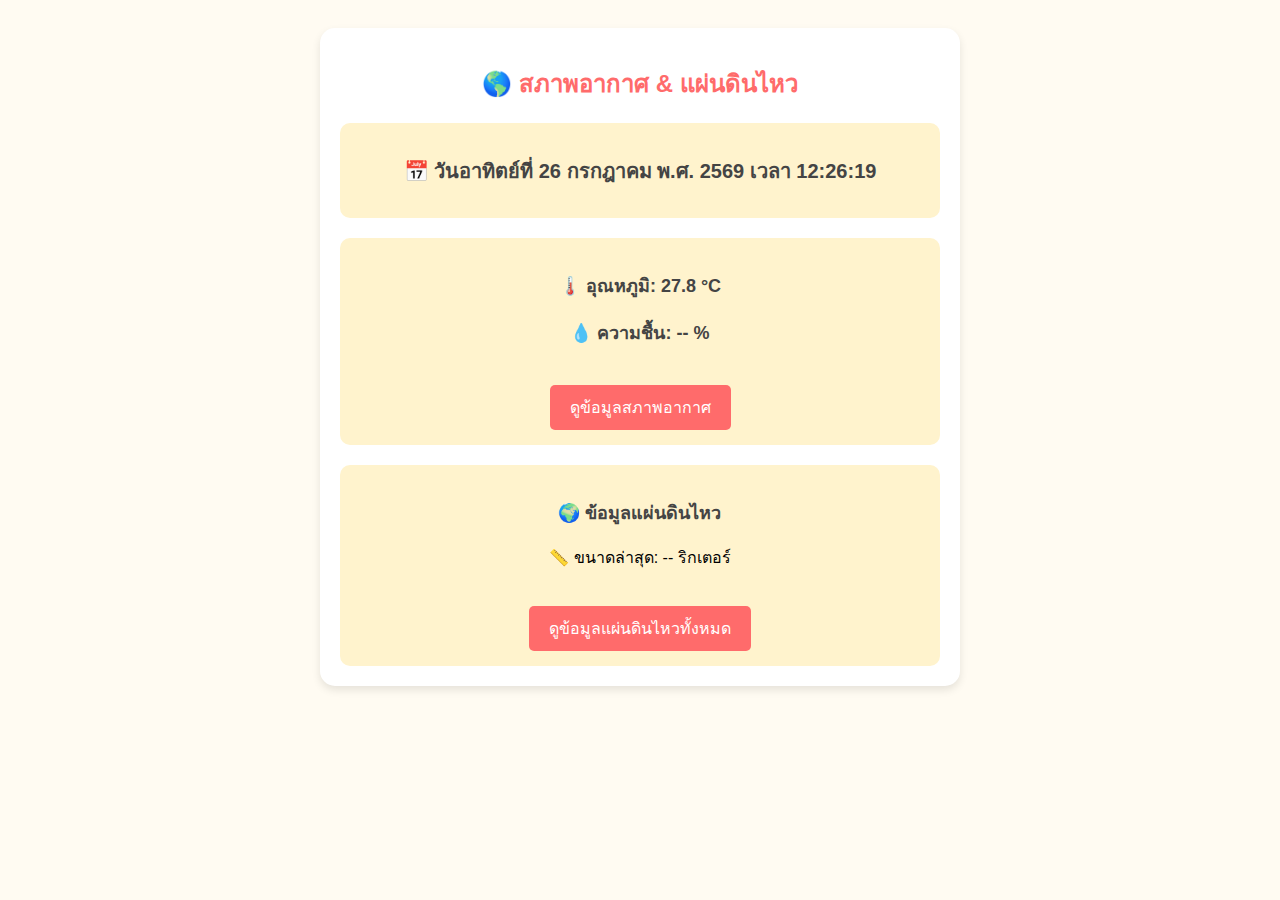
<file: index.html>
<!DOCTYPE html>
<html lang="th">
<head>
    <meta charset="UTF-8">
    <meta name="viewport" content="width=device-width, initial-scale=1.0">
    <title>Weather & Earthquake Info</title>
    <link rel="stylesheet" href="style.css">
</head>
<body>
    <div class="container">
        <h1>🌎 สภาพอากาศ & แผ่นดินไหว</h1>
        <div class="card">
            <h2 id="datetime">⏳ กำลังโหลด...</h2>
        </div>
        <div class="card">
            <h3>🌡️ อุณหภูมิ: <span id="temperature">--</span> °C</h3>
            <h3>💧 ความชื้น: <span id="humidity">--</span> %</h3>
            <button onclick="location.href='weather.html'">ดูข้อมูลสภาพอากาศ</button>
        </div>
        <div class="card">
            <h3>🌍 ข้อมูลแผ่นดินไหว</h3>
            <p>📏 ขนาดล่าสุด: <span id="magnitude">--</span> ริกเตอร์</p>
            <button onclick="location.href='earthquake.html'">ดูข้อมูลแผ่นดินไหวทั้งหมด</button>
        </div>
    </div>

    <script>
        async function fetchData() {
            try {
                const response = await fetch("http://localhost/sensor/get_data.php");
                const data = await response.json();
                if (data.length > 0) {
                    document.getElementById("temperature").innerText = data[0].temperature;
                    document.getElementById("humidity").innerText = data[0].humidity;
                    document.getElementById("magnitude").innerText = data[0].magnitude;
                }
            } catch (error) {
                console.error("Error fetching data:", error);
            }
        }
        
        fetchData();
    </script>
    <script src="script.js"></script>
</body>
</html>
</file>
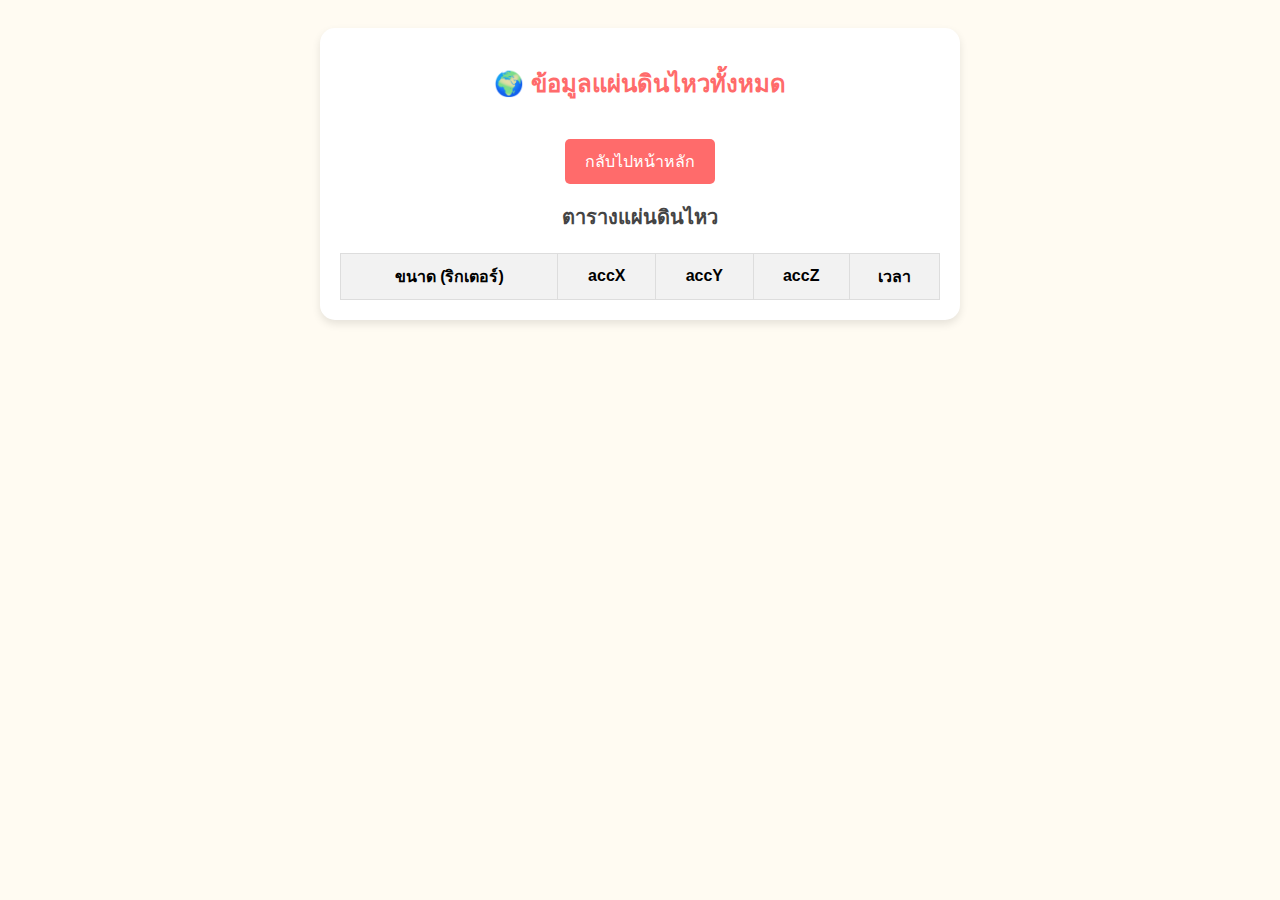
<file: earthquake.html>
<!DOCTYPE html>
<html lang="th">
<head>
    <meta charset="UTF-8">
    <meta name="viewport" content="width=device-width, initial-scale=1.0">
    <title>ข้อมูลแผ่นดินไหวทั้งหมด</title>
    <link rel="stylesheet" href="style.css">
</head>
<body>
    <div class="container">
        <h1>🌍 ข้อมูลแผ่นดินไหวทั้งหมด</h1>
        <button onclick="location.href='index.html'">กลับไปหน้าหลัก</button>
        <h2>ตารางแผ่นดินไหว</h2>
        <table>
            <thead>
                <tr>
                    <th>ขนาด (ริกเตอร์)</th>
                    <th>accX</th>
                    <th>accY</th>
                    <th>accZ</th>
                    <th>เวลา</th>
                </tr>
            </thead>
            <tbody id="earthquake-table-body">
                <!-- ข้อมูลจะถูกโหลดตรงนี้ -->
            </tbody>
        </table>
    </div>

    <script>
        async function loadEarthquakeData() {
            try {
                const response = await fetch("http://localhost/sensor/get_data.php");
                const data = await response.json();
                const tableBody = document.getElementById("earthquake-table-body");
                tableBody.innerHTML = "";

                data.forEach(row => {
                    const tr = document.createElement("tr");
                    tr.innerHTML = `
                        <td>${row.magnitude}</td>
                        <td>${row.accX}</td>
                        <td>${row.accY}</td>
                        <td>${row.accZ}</td>
                        <td>${row.timestamp}</td>
                    `;
                    tableBody.appendChild(tr);
                });
            } catch (error) {
                console.error("Error loading earthquake data:", error);
            }
        }
        src="script.js"
        loadEarthquakeData();
    </script>
</body>
</html>
</file>
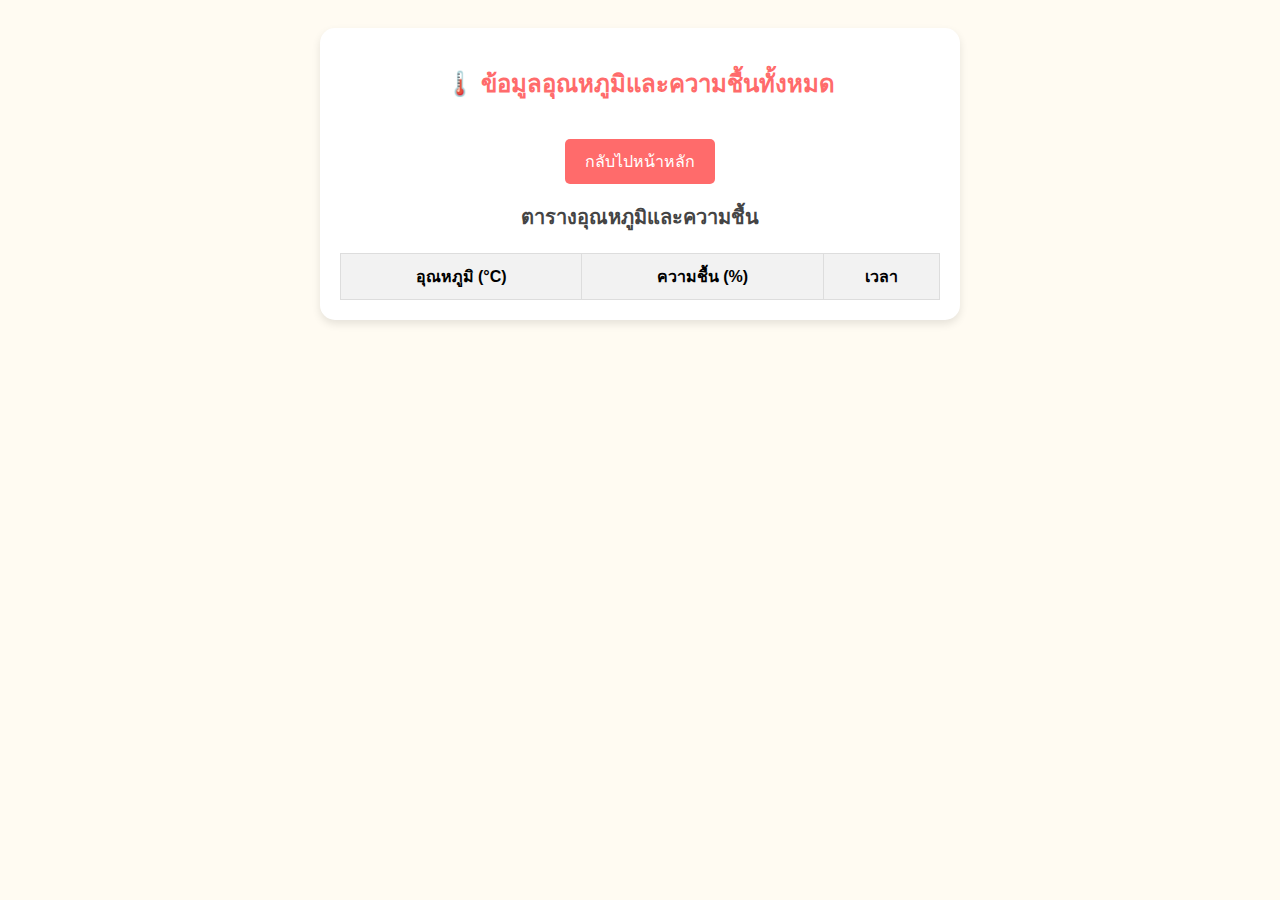
<file: weather.html>
<!DOCTYPE html>
<html lang="th">
<head>
    <meta charset="UTF-8">
    <meta name="viewport" content="width=device-width, initial-scale=1.0">
    <title>ข้อมูลอุณหภูมิและความชื้นทั้งหมด</title>
    <link rel="stylesheet" href="style.css">
</head>
<body>
    <div class="container">
        <h1>🌡️ ข้อมูลอุณหภูมิและความชื้นทั้งหมด</h1>

        <button onclick="location.href='index.html'">กลับไปหน้าหลัก</button>

        <h2>ตารางอุณหภูมิและความชื้น</h2>
        <table>
            <thead>
                <tr>
                    <th>อุณหภูมิ (°C)</th>
                    <th>ความชื้น (%)</th>
                    <th>เวลา</th>
                </tr>
            </thead>
            <tbody id="weather-table-body">
                <!-- ข้อมูลจะถูกแทรกที่นี่ -->
            </tbody>
        </table>
    </div>

    <script>
        async function loadWeatherData() {
            try {
                const response = await fetch("http://localhost/sensor/get_data.php");
                const data = await response.json();
                const tableBody = document.getElementById("weather-table-body");
                tableBody.innerHTML = "";

                data.forEach(row => {
                    const tr = document.createElement("tr");
                    tr.innerHTML = `
                        <td>${row.temperature} °C</td>
                        <td>${row.humidity} %</td>
                        <td>${row.timestamp}</td>
                    `;
                    tableBody.appendChild(tr);
                });
            } catch (error) {
                console.error("Error loading weather data:", error);
            }
        }
        src="script.js"
        loadWeatherData();
    </script>
</body>
</html>
</file>
<file: style.css>
body {
    font-family: "Arial", sans-serif;
    background-color: #fffbf2;
    text-align: center;
    padding: 20px;
}

.container {
    max-width: 600px;
    margin: auto;
    background: white;
    padding: 20px;
    border-radius: 15px;
    box-shadow: 0 4px 8px rgba(0, 0, 0, 0.1);
}

.card {
    margin-top: 20px;
    padding: 15px;
    background: #fff3cd;
    border-radius: 10px;
}

h1 {
    color: #ff6b6b;
    font-size: 24px;
}

h2 {
    color: #444;
    font-size: 20px;
}

h3 {
    color: #444;
    font-size: 18px;
}

button {
    background-color: #ff6b6b;
    color: white;
    border: none;
    padding: 10px 20px;
    font-size: 16px;
    border-radius: 5px;
    cursor: pointer;
    margin-top: 20px;
}

button:hover {
    background-color: #ff4040;
}

table {
    width: 100%;
    border-collapse: collapse;
    margin-top: 20px;
}

table, th, td {
    border: 1px solid #ddd;
}

th, td {
    padding: 10px;
    text-align: center;
}

th {
    background-color: #f2f2f2;
}
</file>
